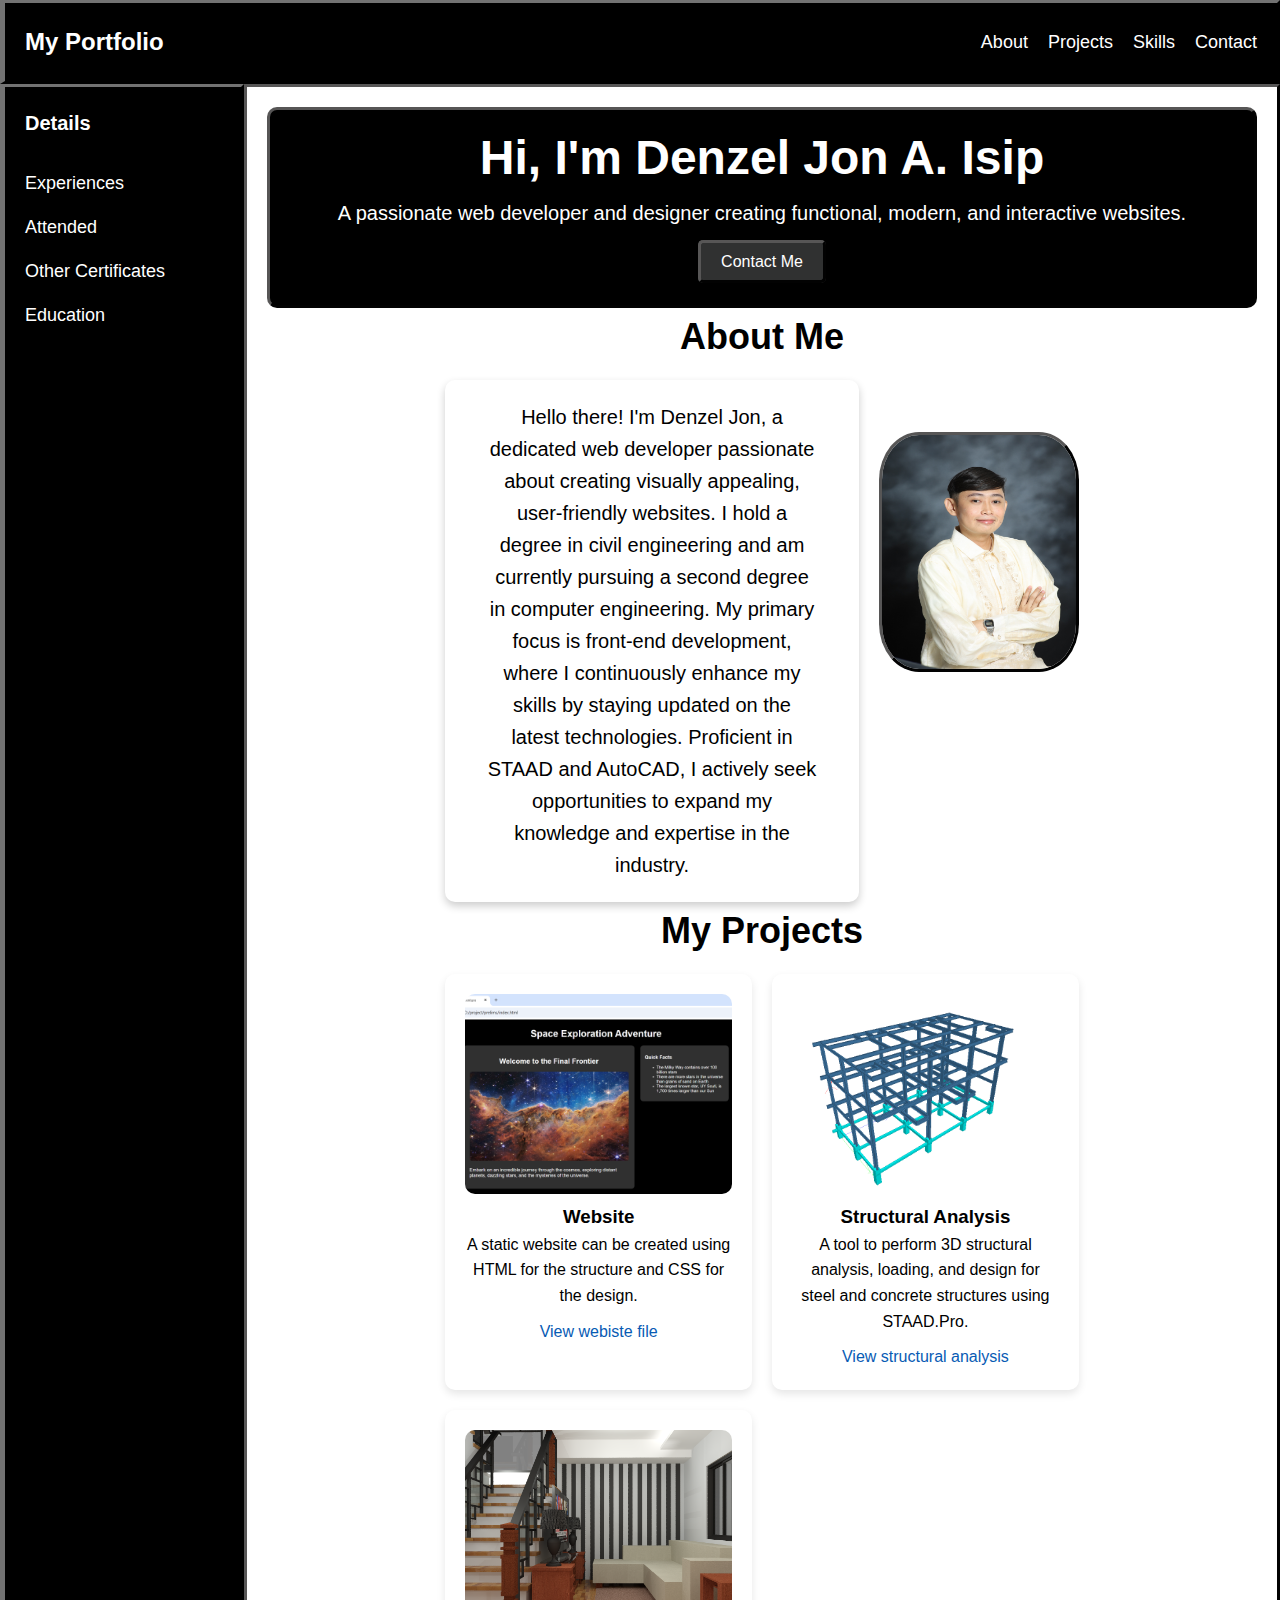
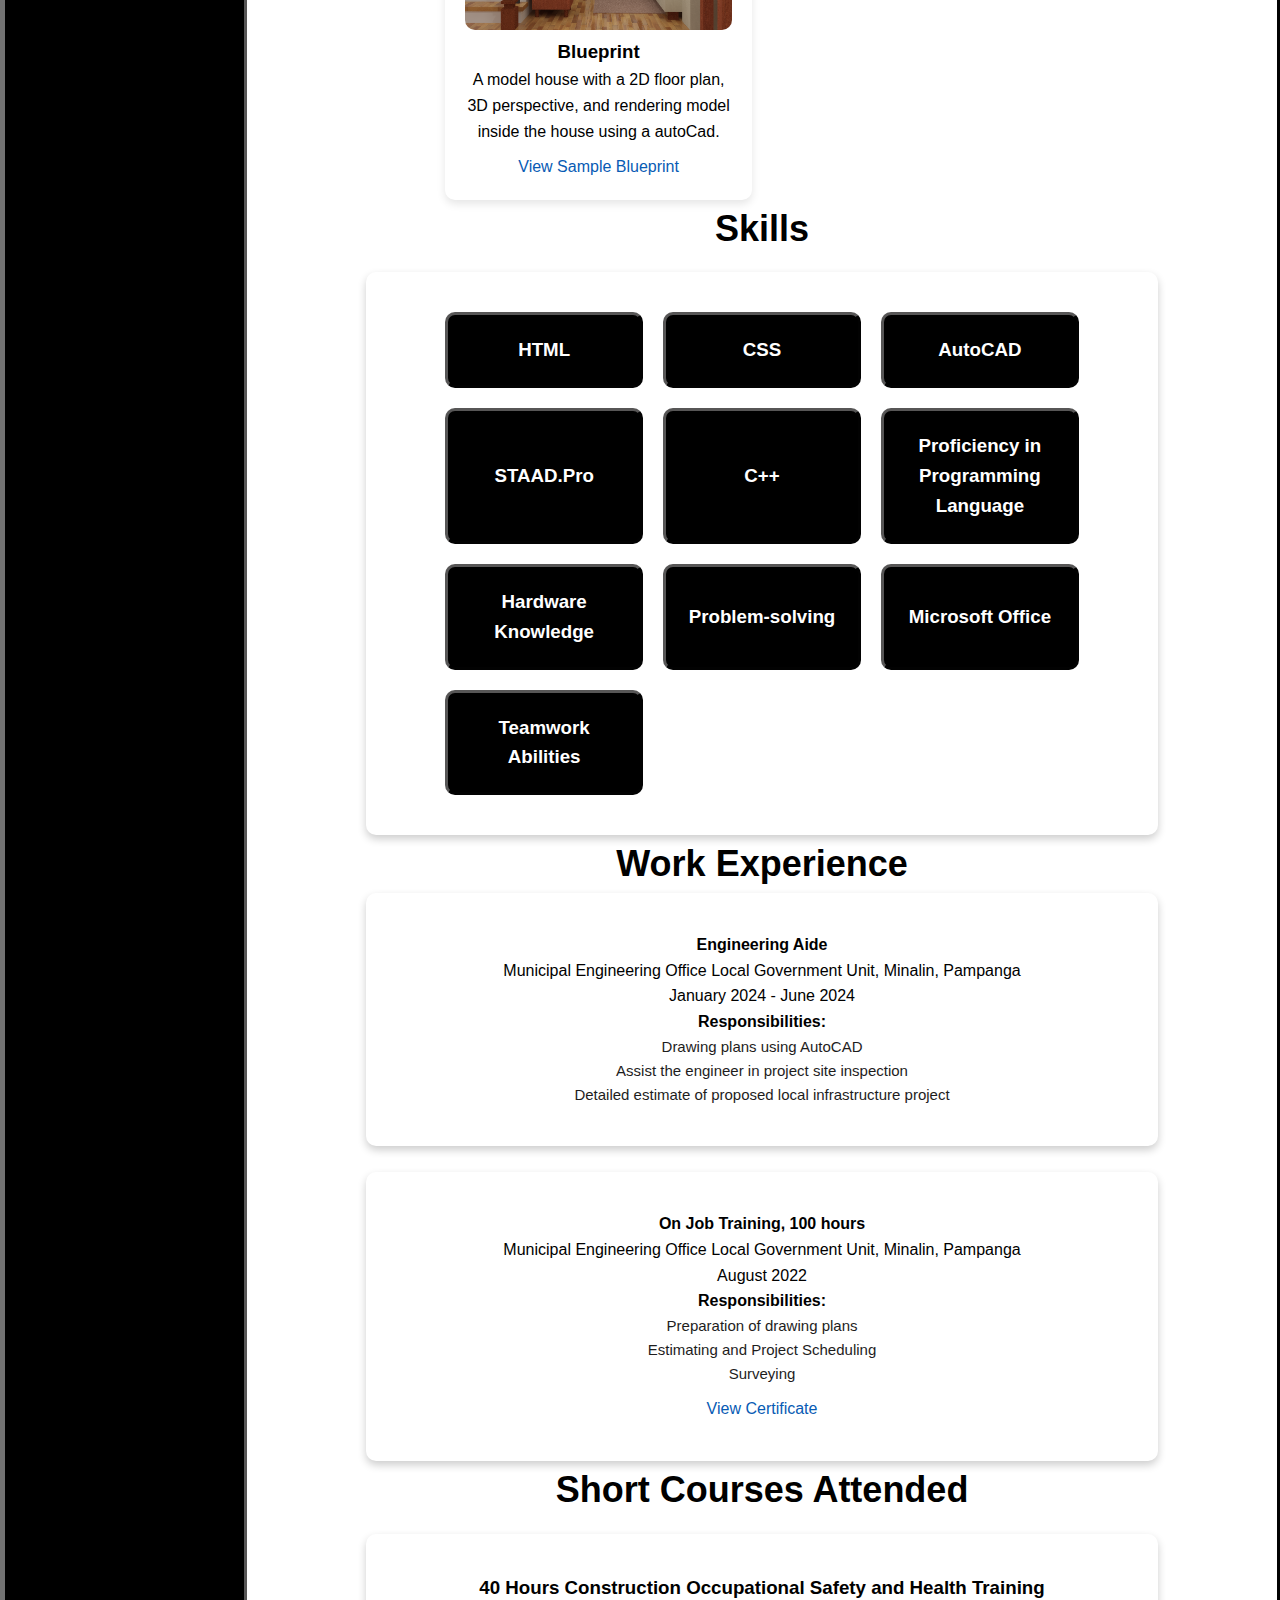
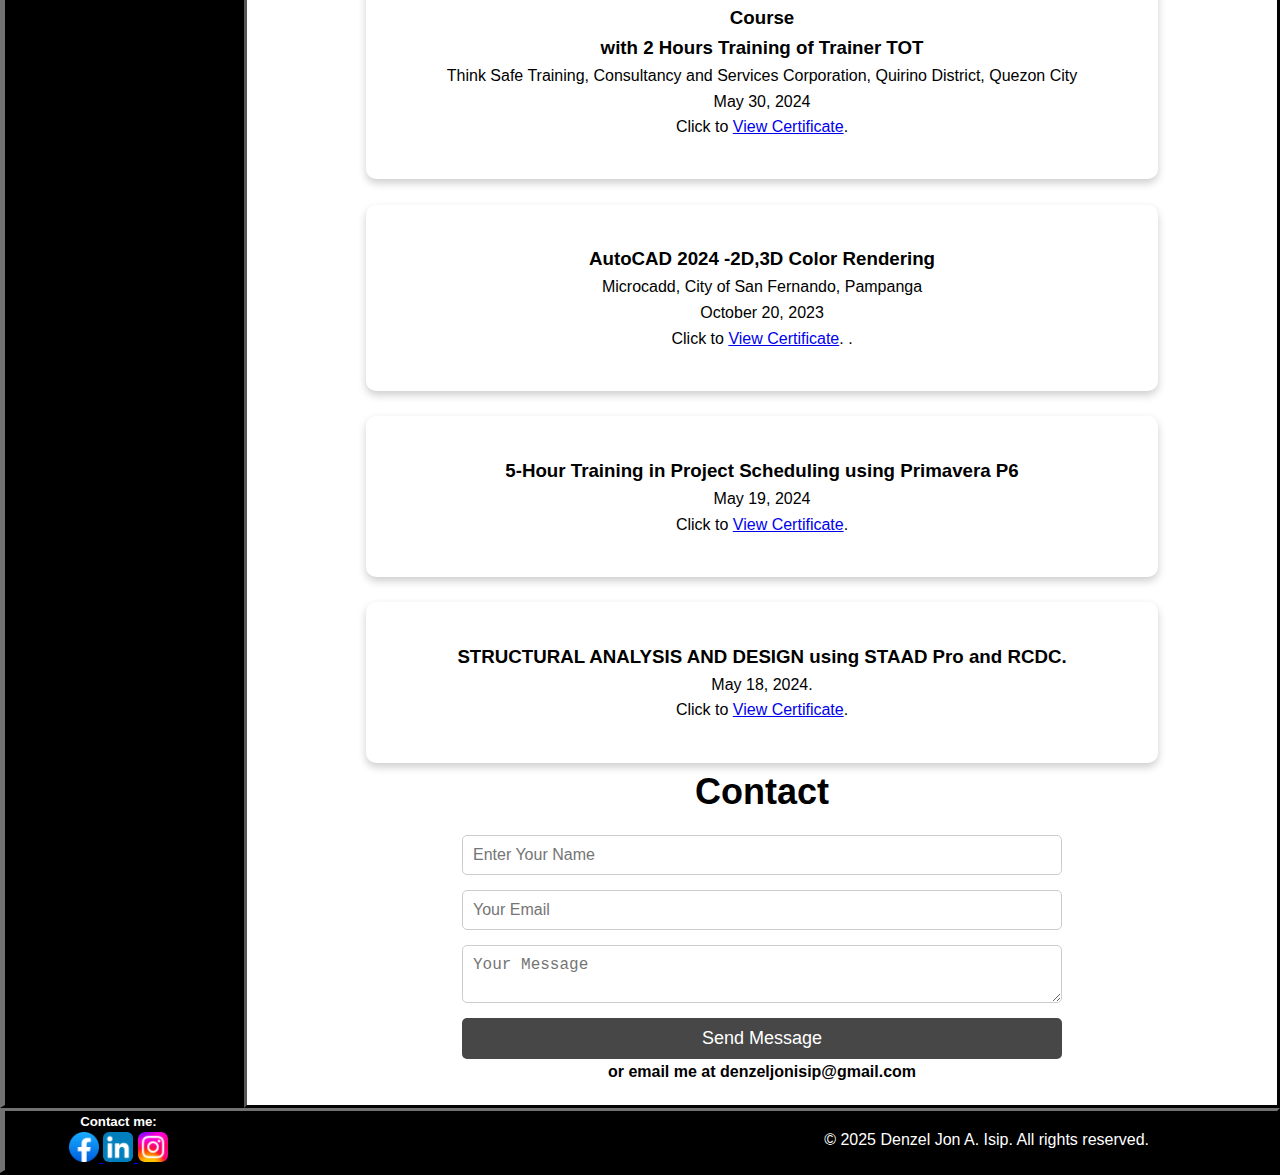
<file: index.html>
<!DOCTYPE html>
<html lang="en">

<head>
    <meta charset="UTF-8">
    <meta name="viewport" content="width=device-width, initial-scale=1.0">
    <title>My Portfolio</title>
    <link rel="stylesheet" href="./style/styles.css">
</head>

<body>
    <!-- NavBar  (to comment use ctrl+/) -->
    <header class="navbar">
        <div class="logo">
            <h1>My Portfolio</h1>
        </div>
        <nav class="nav-links">
            <ul>
                <li><a href="#about">About</a></li>
                <li><a href="#projects">Projects</a></li>
                <li><a href="#skills">Skills</a></li>
                <li><a href="#contact">Contact</a></li>
            </ul>
        </nav>
    </header>
        <!-- Sidebar -->
    <div class="container">
        <aside class="sidebar">
            <h2>Details</h2>
                <h3>&nbsp;</h3>
            <ul>
                <li><a href="#Experiences">Experiences</a></li>
                <li><a href="#Attended">Attended</a></li>
                <li><a href="nextpage.html">Other Certificates</a></li>
                <li><a href="nextpage1.html">Education</a></li>
            </ul>
        </aside>

        <!-- Main Content -->
        <main class="main-content">
            <section class="hero">
                <div class="hero-content">
                    <h2>Hi, I'm Denzel Jon A. Isip</h2>
                    <p>A passionate web developer and designer creating functional, modern, and interactive websites.</p>
                    <a href="#contact" class="cta-button">Contact Me</a>
                </div>
            </section>
            <!-- AboutME -->
            <section id="about" class="section">
                <h2>About Me</h2>
                <div class="about-content">
                    <div class="about-text">
                    <div class="experience-section">    
                        <p>Hello there! I'm Denzel Jon, a dedicated web developer passionate about creating visually appealing, user-friendly websites. I hold a degree in civil engineering and am currently pursuing a second degree in computer engineering. My primary focus is front-end development, where I continuously enhance my skills by staying updated on the latest technologies. Proficient in STAAD and AutoCAD, I actively seek opportunities to expand my knowledge and expertise in the industry.</p>
                        </div>
                    </div>
                    <div class="about-image">
                        <h1>&nbsp;</h1>
                        <img src="./image/5R.JPG" alt="Profile Picture">
                    </div>
                </div>
            </section>
            <!-- Projects -->
            <section id="projects" class="section">
                <h2>My Projects</h2>
                <div class="projects-grid">
                    <div class="project-card">
                        <img src="./image/SAmpleWEBSITE.PNG" alt="Project 1">
                        <h3>Website</h3>
                        <p>A static website can be created using HTML for the structure and CSS for the design.</p>
                        <a href="https://drive.google.com/drive/folders/1NictxU7WvgGMZKAVR7u4I34bJRPlIZZd?usp=sharing" class="project-link" target="_blank">View webiste file</a>
                        </div>
                    <div class="project-card">
                        <img src="./image/Staad.png" alt="Project 2">
                        <h3>Structural Analysis</h3>
                        <p>A tool to perform 3D structural analysis, loading, and design for steel and concrete structures using STAAD.Pro.</p>
                        <a href="https://drive.google.com/drive/folders/1TAA1aZIeOpZ3kO9S6AhZPi9Fj_L8rSDX?usp=sharing" class="project-link" target="_blank">View structural analysis</a>
                    </div>
                    <div class="project-card">
                        <img src="./image/INTERIOR COMPOSITION-ENTERTAINMENT.png" alt="Project 3">
                        <h3>Blueprint</h3>
                        <p>A model house with a 2D floor plan, 3D perspective, and rendering model inside the house using a autoCad.</p>
                        <a href="https://drive.google.com/file/d/1YkC0jjcr-88LEXaDNIlDLk5aRYrLAys7/view?usp=sharing" class="project-link" target="_blank">View Sample Blueprint</a>
                    </div>
                </div>
            </section>
            <!-- Skills -->
            <section id="skills" class="section">
                <h2>Skills</h2>
                <div class="experience-section">
                <div class="skills-grid">
                    <div class="skill-card">
                        <h3>HTML</h3>
                    </div>
                    <div class="skill-card">
                        <h3>CSS</h3>
                    </div>
                    <div class="skill-card">
                        <h3>AutoCAD</h3>
                    </div>
                    <div  class="skill-card">
                        <h3>STAAD.Pro</h3>
                    </div> 
                    <div class="skill-card">
                        <h3>C++</h3>
                    </div> 
                    <div class="skill-card">
                        <h3>Proficiency in Programming Language</h3>
                    </div>
                    <div class="skill-card">
                        <h3>Hardware Knowledge</h3>
                    </div>
                    <div class="skill-card">
                        <h3>Problem-solving</h3>
                    </div>
                     <div class="skill-card">
                        <h3>Microsoft Office</h3>
                    </div>
                    <div class="skill-card">
                        <h3>Teamwork Abilities</h3>
                    </div>

                </div></div>
            </section>
      <!-- Work Experiences -->
    <section id="Experiences" class="WE">
        <h2>Work Experience</h2>
    <div class="experience-section">
        <h3> Engineering Aide</h3>
        <p>Municipal Engineering Office Local Government Unit, Minalin, Pampanga <br>January 2024 - June 2024</p>
        <ul>
            <p style="font-weight: bold;">Responsibilities:</p>
            <ol>Drawing plans using AutoCAD</ol>
            <ol>Assist the engineer in project site inspection </ol>
            <ol>Detailed estimate of proposed local infrastructure project</ol>
        </ul>
    </div>
        &nbsp;
    <div class="experience-section"> 
        <h3> On Job Training, 100 hours</h3>
        <p>Municipal Engineering Office Local Government Unit, Minalin, Pampanga <br>August 2022</p>
        <ul>
            <p style="font-weight: bold;">Responsibilities:</p>
            <ol>Preparation of drawing plans</ol>
            <ol>Estimating and Project Scheduling</ol>
            <ol>Surveying</ol>
            <a href="https://drive.google.com/file/d/1MPxNoYnujpiM9YF7pc4LjQvnqBg73NIi/view?usp=sharing" class="project-link" target="_blank">View Certificate</a>
        </ul>
    </div>
    </section>

        <!-- Short Courses Attended -->
    <section id="Attended" class="section">
        <h2>Short Courses Attended</h2>
    <div class="experience-section"> 
        <h3>40 Hours Construction Occupational Safety and Health Training Course<br>with 2 Hours Training of Trainer TOT </h3>
        <a>Think Safe Training, Consultancy and Services Corporation, Quirino District, Quezon City</a>
        <p>May 30, 2024</p>
        <p>Click to 
            <a
              href="https://drive.google.com/file/d/1B6B2OTkBF769RXngkX0BS_Gm0Tn0cWkR/view?usp=sharing" target="_blank">View Certificate</a>.
            </p> 
    </div>
        &nbsp;
    <div class="experience-section"> 
        <h3>AutoCAD 2024 -2D,3D Color Rendering</h3>
        <a>Microcadd, City of San Fernando, Pampanga</a>
        <p>October 20, 2023</p>
        <p>Click to 
            <a
              href="https://drive.google.com/file/d/1yR3_IaxtAQ2YwE8kimCgAE1wyeAX00Js/view?usp=sharing" target="_blank">View Certificate</a>.
              </a>.
            </p> 
    </div>
        &nbsp;
    <div class="experience-section"> 
         <h3>5-Hour Training in Project Scheduling using Primavera P6</h3>
         <p>May 19, 2024</p>
         <p>Click to 
            <a
              href="https://drive.google.com/file/d/1-K7ztSvzEZPNekEiN9ZTQdaaol4zT1Qo/view?usp=sharing" target="_blank">View Certificate</a>.
            </p> 
        </div>
        &nbsp;
    <div class="experience-section"> 
        <h3>STRUCTURAL ANALYSIS AND DESIGN using STAAD Pro and RCDC.</h3>
            <p>May 18, 2024.</p>
            <p>Click to 
               <a
                 href="https://drive.google.com/file/d/1-PRCnp8wg1FcxlZ-WhEDlSuf8S-pVeRj/view?usp=sharing" target="_blank">View Certificate</a>.
               </p> 
    </div>
       </section>

       <!-- Contact -->
            <section id="contact" class="section">
                <h2>Contact</h2>
                <form action="./ThankYou.html" method="get" class="contact-form">
                    <input class="box" type="text" id="name" name="name" placeholder="Enter Your Name" required> 
                    <input type="email" placeholder="Your Email" required>
                    <textarea placeholder="Your Message" required></textarea>
                    <button type="submit" class="cta-button">Send Message</button>
                </form>
                <h4>or email me at denzeljonisip@gmail.com</h4>
            </section>
        </main>
    </div>



 <!-- footer -->
    <footer>
        
        
        <header class="footer">
           
            <nav class="footer-links">
                <ul>
                    <h5>Contact me: </h5> 
                    <a href="https://www.facebook.com/dj.isip" target="_blank">
                        
                          <img src="./image/Facebook_f_logo_(2021).svg.webp" alt="Follow me" />
                    </a>
                    <a href="https://www.linkedin.com/in/denzel-jon-isip-b9452b282/" target="_blank">
                        
                          <img src="./image/LinkedIn_icon.svg.png" alt="Follow me" />
                    </a>
                    <a href="https://www.instagram.com/djdenzelisip" target="_blank">
                        
                        <img src="./image/Instagram_logo_2022.svg.webp" alt="Follow me" />
                  </a>
                    
                </ul>
            </nav>
             <div class="logo">
               <p>&copy; 2025 Denzel Jon A. Isip. All rights reserved.</p>
            </div>
        </header>
    </footer>
</body>

</html>
</file>
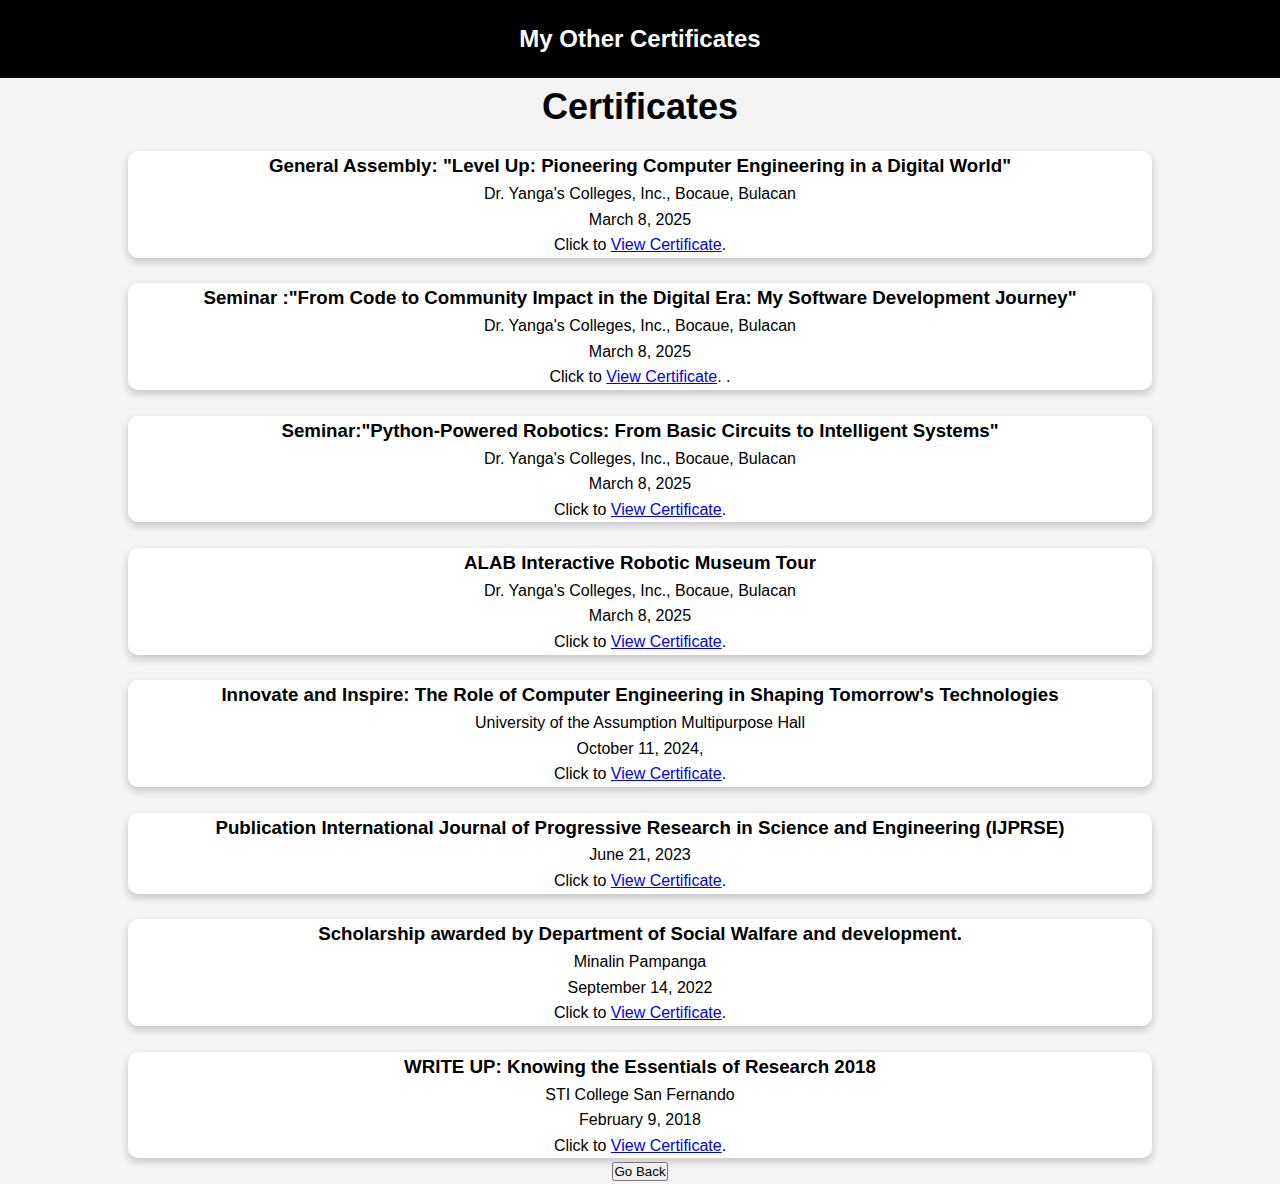
<file: nextpage.html>
<!DOCTYPE html>
<html lang="en">
<head>
    <meta charset="UTF-8">
    <meta name="viewport" content="width=device-width, initial-scale=1.0">
    <title>Other Certificates</title>
    <link rel="stylesheet" href="./style/styles.css">
</head>
<header class="navbar1">
    <div class="logo1">
        <h1>My Other Certificates</h1>
    </div>
</header>

<section class="section1">
    <h2>Certificates</h2>
 <div class="experience-section1"> 
    <h3>General Assembly: "Level Up: Pioneering Computer Engineering in a Digital World" </h3>
    <a>Dr. Yanga's Colleges, Inc., Bocaue, Bulacan</a>
    <p>March 8, 2025</p>
    <p>Click to 
        <a
          href="https://drive.google.com/file/d/1drnLDOwccv_4GTEv8cR3Suo_ivGUwCgd/view?usp=sharing" target="_blank">View Certificate</a>.
        </p> 
</div>
&nbsp;
<div class="experience-section1"> 
    <h3>Seminar :"From Code to Community Impact in the Digital Era: My Software Development Journey"</h3>
    <a>Dr. Yanga's Colleges, Inc., Bocaue, Bulacan</a>
    <p>March 8, 2025</p>
    <p>Click to 
        <a
          href="https://drive.google.com/file/d/1ogshhGgWJ3uy6nMNJ6VgNpdy4Slajs06/view?usp=sharing" target="_blank">View Certificate</a>.
          </a>.
        </p> 
</div>
&nbsp;
<div class="experience-section1"> 
     <h3>Seminar:"Python-Powered Robotics: From Basic Circuits to Intelligent Systems" </h3>
     <a>Dr. Yanga's Colleges, Inc., Bocaue, Bulacan</a>
     <p>March 8, 2025</p>
     <p>Click to 
        <a
          href="https://drive.google.com/file/d/1ht3WW--zPgX4d_a_zyup6ib6sdCZjMnh/view?usp=sharing" target="_blank">View Certificate</a>.
        </p> 
</div>
&nbsp;
<div class="experience-section1"> 
    <h3>ALAB Interactive Robotic Museum Tour</h3>
     <a>Dr. Yanga's Colleges, Inc., Bocaue, Bulacan</a>
     <p>March 8, 2025</p>
     <p>Click to 
        <a
          href="https://drive.google.com/file/d/11xdMB0qZLv6TTjBNSy_4joeKgdepg9eJ/view?usp=sharing" target="_blank">View Certificate</a>.
        </p> 
</div>
&nbsp;
<div class="experience-section1"> 
    <h3>Innovate and Inspire: The Role of Computer Engineering in Shaping Tomorrow's Technologies</h3>
     <a>University of the Assumption Multipurpose Hall</a>
     <p>October 11, 2024,</p>
     <p>Click to 
        <a
          href="https://drive.google.com/file/d/1d-LZHsbi-uEdTqyNPRai9J_yH4ZL0r95/view?usp=sharing" target="_blank">View Certificate</a>.
        </p> 
</div>
&nbsp;
<div class="experience-section1"> 
    <h3>Publication International Journal of Progressive Research in Science and Engineering (IJPRSE)</h3>
    <p>June 21, 2023</p>
    <p>Click to 
        <a
         href="https://drive.google.com/file/d/1bmjG2nNgj4y_HWenepRZoRUoK0vYSK2L/view?usp=sharing" target="_blank">View Certificate</a>.
        </p> 
</div>
&nbsp;
<div class="experience-section1"> 
    <h3>Scholarship awarded by Department of Social Walfare and development.</h3>
    <a>Minalin Pampanga</a>
    <p>September 14, 2022</p>
    <p>Click to 
        <a
         href="https://drive.google.com/file/d/1Fs_dWN8XQHzkfWR_WnIiSIpTU_bVKcZw/view?usp=sharing" target="_blank">View Certificate</a>.
        </p> 
</div>
&nbsp;
<div class="experience-section1"> 
    <h3>WRITE UP: Knowing the Essentials of Research 2018</h3>
    <a>STI College San Fernando</a>
    <p>February 9, 2018</p>
    <p>Click to 
        <a
         href="https://drive.google.com/file/d/1_UNQxHxUAqlB7wc-MFxoaPmo4LO_gHNE/view?usp=sharing" target="_blank">View Certificate</a>.
        </p> 
</div>



<footer>
<body>
    <center>
        <button onclick="history.back()">Go Back</button>
    </center>
</body>
</footer>

</html>
</file>
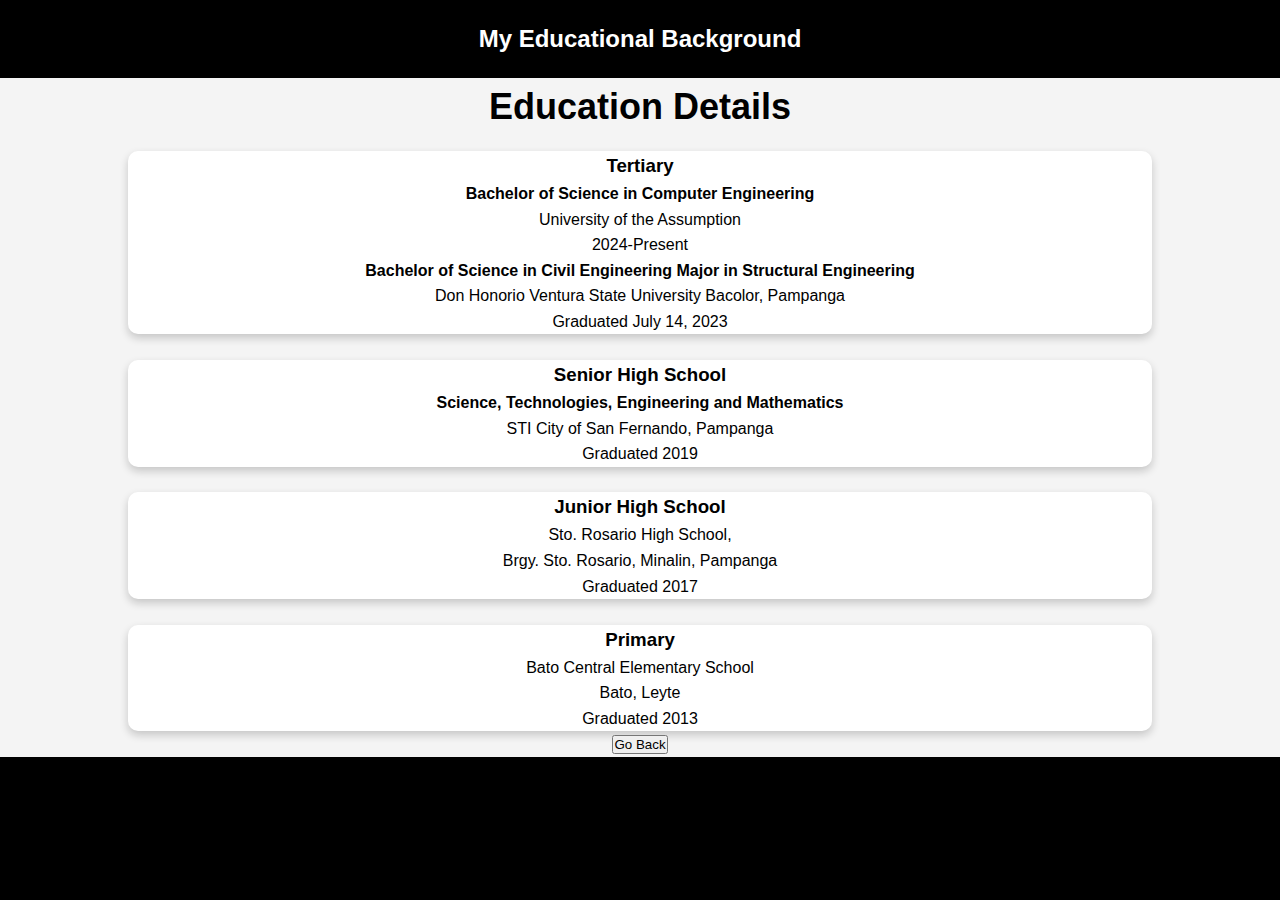
<file: nextpage1.html>
<!DOCTYPE html>
<html lang="en">
<head>
    <meta charset="UTF-8">
    <meta name="viewport" content="width=device-width, initial-scale=1.0">
    <title>Educational Background</title>
    <link rel="stylesheet" href="./style/styles.css">
</head>
<header class="navbar1">
    <div class="logo1">
        <h1>My Educational Background</h1>
    </div>
</header>

<section class="section1">
  <h2>Education Details</h2>
 <div class="experience-section1">
  <h3> Tertiary</h3>
  <h4>Bachelor of Science in Computer Engineering</h4>
  <p>University of the Assumption</p>
  <p>2024-Present</p>
  <h4>Bachelor of Science in Civil Engineering Major in Structural Engineering </h4>
  <p>Don Honorio Ventura State University Bacolor, Pampanga </p>
  <p>Graduated July 14, 2023</p>
  </div>
  &nbsp;
  <div class="experience-section1">
    <h3> Senior High School</h3>
    <h4>Science, Technologies, Engineering and Mathematics</h4>
    <p>STI City of San Fernando, Pampanga</p>
    <p> Graduated 2019</p>
    </div>
    &nbsp;
    <div class="experience-section1">
      <h3> Junior High School</h3>
      <p>Sto. Rosario High School, <br>Brgy. Sto. Rosario, Minalin, Pampanga</p>
      <p> Graduated 2017</p>
      </div>
    &nbsp;
    <div class="experience-section1">
      <h3>Primary</h3>
      <p>Bato Central Elementary School <br>Bato, Leyte </p>
      <p> Graduated 2013</p>
      </div>
</section>


<footer>
<body>
    <center>
        <button onclick="history.back()">Go Back</button>
    </center>
</body>
</footer>

</html>
</file>
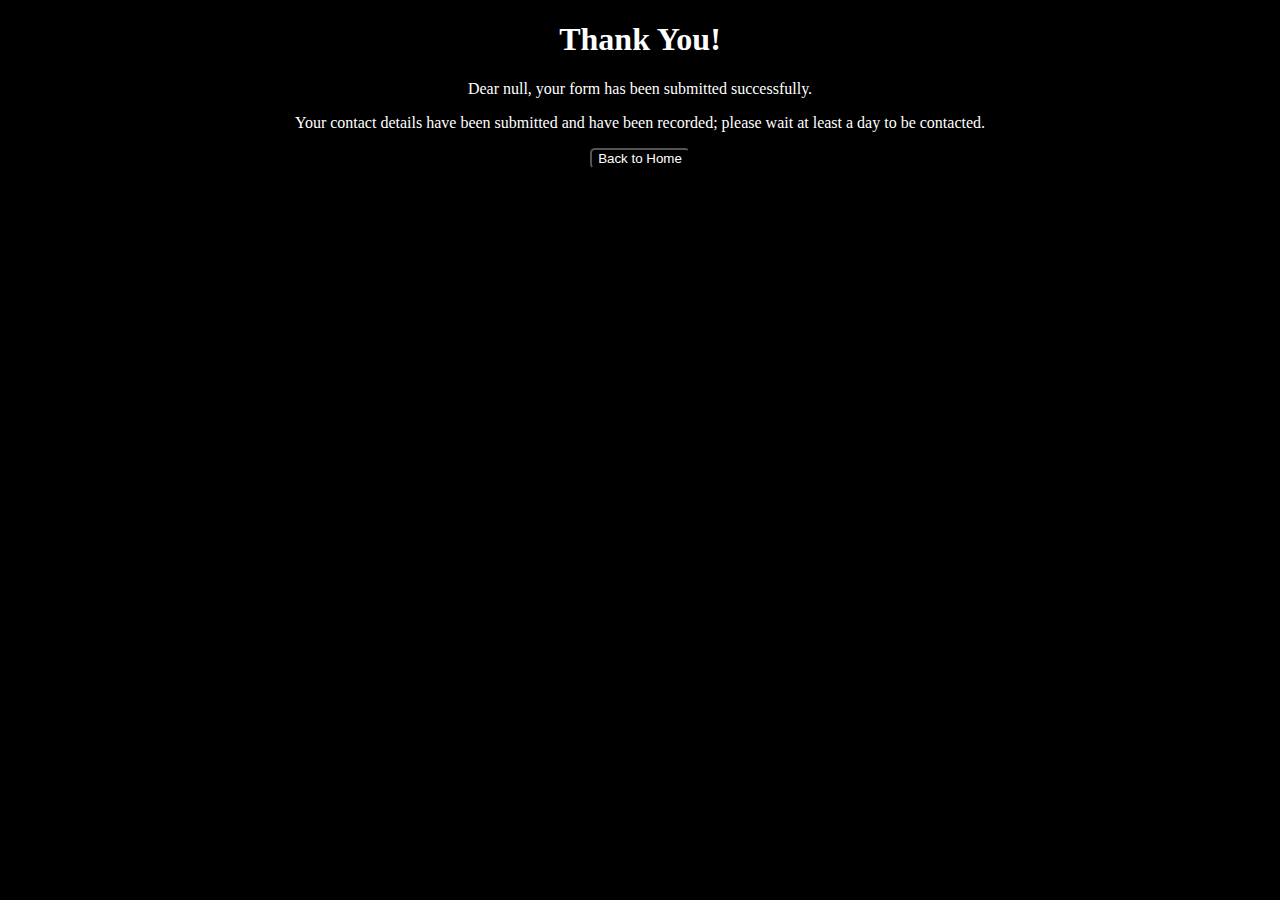
<file: ThankYou.html>
<!DOCTYPE html>
<html lang="en">
<head>
    <meta charset="UTF-8">
    <meta name="viewport" content="width=device-width, initial-scale=1.0">
    <title>Thank You</title>
  
    
  <center >
    <body  class="Box3" style="background-color: black;">
        <center>
            <h1 style="color: white;">Thank You!</h1>
            
            <p id="nameDisplay"></p>
            <form action="./index.html" method="get" class="form-background"> 
            <p style="color: white;">Your contact details have been submitted and have been recorded; please wait at least a day to be contacted.</p>
        </center>
        
        <script>
          const params = new URLSearchParams(window.location.search);
          const getName = params.get("name");
          const nameDisplayElement = document.getElementById("nameDisplay");

          nameDisplayElement.textContent = "Dear " + getName + ", your form has been submitted successfully.";

          nameDisplayElement.style.color = "white";
      </script>
      

    <form action="./index.html" method="get">
      <button class="box1" type="submit"; style="background-color: rgb(0, 0, 0); color: white; border-radius: 5px;">Back to Home</button>
    </form>
    </body>
</center>  
  
</head>

</html>
</file>
<file: style/styles.css>
/* General reset */
* {
    margin: 0;
    padding: 0;
    box-sizing: border-box;
}
html{
    background-color: black;
    border-color: #000000;
}

/* Body and font settings */
body {
    font-family: 'Arial', sans-serif;
    line-height: 1.6;
    background-color: #f4f4f4;
    color: black;
}
    
  
/* NavBar */
.navbar {
    background-color: black;
    color: white;
    padding: 20px;
    text-align: center;
    display: flex;
    justify-content: space-between;
    align-items: center;
    border-left: 5px solid ;
    border-style: outset;
    border-color: #1e1e1e;
}

.navbar .logo h1 {
    font-size: 24px;  
}

.nav-links ul {
    list-style-type: none;
    display: flex;
 }

.nav-links ul li {
    margin-left: 20px;
}

.nav-links ul li a {
    color: white;
    text-decoration: none;
    font-size: 18px;
}

.nav-links ul li a:hover {
    text-decoration: underline;
}

/* Layout */
.container {
    display: flex;
    min-height: 100vh;
}

/* Sidebar */
.sidebar {
    width: 250px;
    background-color: black;
    color: white;
    padding: 20px;
    display: flex;
    flex-direction: column;
    border-left: 5px solid;
    border-style: outset;
    border-color: #1e1e1e;
}

.sidebar h2 {
    
    font-size: 20px;
  
}

.sidebar ul {
    list-style-type: none;
}

.sidebar ul li {
    margin-bottom: 15px;
}

.sidebar ul li a {
    color: white;
    text-decoration: none;
    font-size: 18px;
}

.sidebar ul li a:hover {
    background-color: rgb(97, 95, 95);
    padding: 5px;
    border-radius: 5px;
}

/* Main Content */
.main-content {
    flex-grow: 1;
    padding: 20px;
    background-color: #fff;
    border-style: outset;
    border-color: #575656;

}

/* Hero profile*/
.hero {
    background: #000000;
    color: white;
    padding: 10px 20px 30px 20px ;
    text-align: center;
    border-radius: 10px;
    border-style: outset;
    border-color: #575656;

}

.hero h2 {
    font-size: 48px;
}

.hero p {
    font-size: 20px;
    margin-bottom: 20px;
}

.cta-button {
    background-color: #303131;
    color: white;
    padding: 10px 20px;
    text-decoration: none;
    border-radius: 5px;
    border-style: outset;
    border-color: #575656;

}

.cta-button:hover {
    background-color: #000000;
}

/* Section*/
.section {
    text-align: center;
    padding: 0% 10% 0% 10%;
    text-align: center;
    justify-content: center;
}

.section h2 {
    font-size: 36px;
    margin-bottom: 15px;
}

/* About*/
.about-content {
    display: flex;
    justify-content: space-between;
    gap: 20px;
    padding: 0% 10% 0% 10%;
    text-align: center;
    justify-content: center;
    
}

.about-image img {
    border-radius: 20%;
    width: 200px;
    height: 240px;
    padding: 0%;
    border-style: outset;
    border-color: #575656;
    transition: transform 0.3s ease;
    justify-content: center;
}
.about-image:hover{
    transform: scale(1.05);
}
.about-text p {
    max-width: 800px;
    text-align: justify;
    font-family: 'Arial', sans-serif;
    font-size: 20px;
    margin: auto;
    text-align: center;
}

/* Projects*/
.projects-grid {
    display: grid;
    grid-template-columns: repeat(auto-fill, minmax(250px, 1fr));
    gap: 20px;
    padding: 0% 10% 0% 10%;
    text-align: center;
    justify-content: center;
    
}

.project-card {
    background-color: white;
    padding: 20px;
    border-radius: 10px;
    box-shadow: 0 4px 8px rgba(0, 0, 0, 0.1);
    text-align: center;
    justify-content: center;
       
    
}

.project-card img {
    width: 100%;
    height: 200px;
    object-fit: cover;
    border-radius: 10px;
    transition: transform 0.3s ease;

}
.project-card img:hover{
    transform: scale(1.05);
}
.project-link {
    display: inline-block;
    margin-top: 10px;
    color: #085bb4;
    text-decoration: none;
}

.project-link:hover {
    text-decoration: underline;
}

/* Skills*/
.skills-grid {
    display: grid;
    grid-template-columns: repeat(auto-fill, minmax(150px, 1fr));
    gap: 20px;
}

.skill-card {
    background-color: #000000;
    color: white;
    padding: 20px;
    border-radius: 10px;
    text-align: center;
    align-content: center;
    border-style: outset;
    border-color: #575656;
    transition: transform 0.3s ease;
}
.skill-card:hover {
        transform: scale(1.05);
}


/* Contact*/
.contact-form {
    display: flex;
    flex-direction: column;
    gap: 15px;
    max-width: 600px;
    margin: 0 auto;
}

.contact-form input,
.contact-form textarea {
    padding: 10px;
    font-size: 16px;
    border: 1px solid #ccc;
    border-radius: 5px;
}

.contact-form button {
    background-color: #474747;
    color: white;
    padding: 10px 20px;
    border: none;
    border-radius: 5px;
    font-size: 18px;
    cursor: pointer;
}

.contact-form button:hover {
    background-color: #000000;
}

/* Footer */


.footer-links img {
    border-radius: 20%;
    width: 30px;
    height: 30px;
}
.footer {
    background-color: black;
    color: white;
    padding: 0% 10% 0% 5%;
    text-align: center;
    display: flex;
    justify-content: space-between;
    align-items: center;
    border-left: 5px solid;
    border-style: outset;
    border-color: #1e1e1e;

}
/* Working Experience */
.WE {
    padding: 0% 10% 0% 10%;
    text-align: center;
    
}

.WE h2 {
    font-size: 36px;
    margin-bottom: 0%;
}
.WE ul ol{
    color: rgb(30, 29, 29);
    text-decoration: none;
    font-size: 15px;
    text-align: center;
    font-family: 'Arial', sans-serif;
}
.WE h3 {
    margin-bottom: 0%;
    text-align: center;
    font-size: 16px;
}

.WE p {
    margin-bottom: 0%;
    text-align: center;
    font-size: 16px;
   
}

.experience-section {
    background: white;
    padding: 20px;
    border-radius: 10px;
    box-shadow: 0 4px 8px rgba(0, 0, 0, 0.2);
    padding: 5% 10% 5% 10%;
    text-align: center;
    justify-content: center;
}

.Certificate-link {
    display: inline-block;
    margin-top: 10px;
    color: #085bb4;
    text-decoration: none;
}
.navbar1 {
    background-color: black;
    color: white;
    padding: 20px;
    text-align: center;
    justify-content: space-between;
    align-items: center;
}
.navbar1 .logo1 h1 {
    font-size: 24px;
}

.white-text {
    color: white;

    /* Educational Background  */
}
.EB {
    padding: 10px 20px 30px 20px ;
    text-align: center;   
}

.EB h2 {
    font-size: 36px;
    margin-bottom: 0%;
}

.EB h3 {
     margin-bottom: 0%;
    text-align: center;
    font-size: 20px;
    color: #5b5c5c;
   
}

.EB p {
 
    margin-bottom: 0%;
    text-align: center;
    font-size: 13px;
}
.EB h4 {
    margin-bottom: 0%;
   text-align: center;
   font-size: 15px;  
}

.section1 {
    padding: 0% 10% 0% 10%;
    text-align: center;
    justify-content: center;
}

.section1 h2 {
    font-size: 36px;
    margin-bottom: 15px;
    text-align: center;
    justify-content: center;
    padding: 0% 10% 0% 10%;

}
.experience-section1 {
    background: white;
    padding: 0px;
    border-radius: 10px;
    box-shadow: 0 4px 8px rgba(17, 17, 17, 0.2);
    text-align: center;
    justify-content: center;

}
</file>
